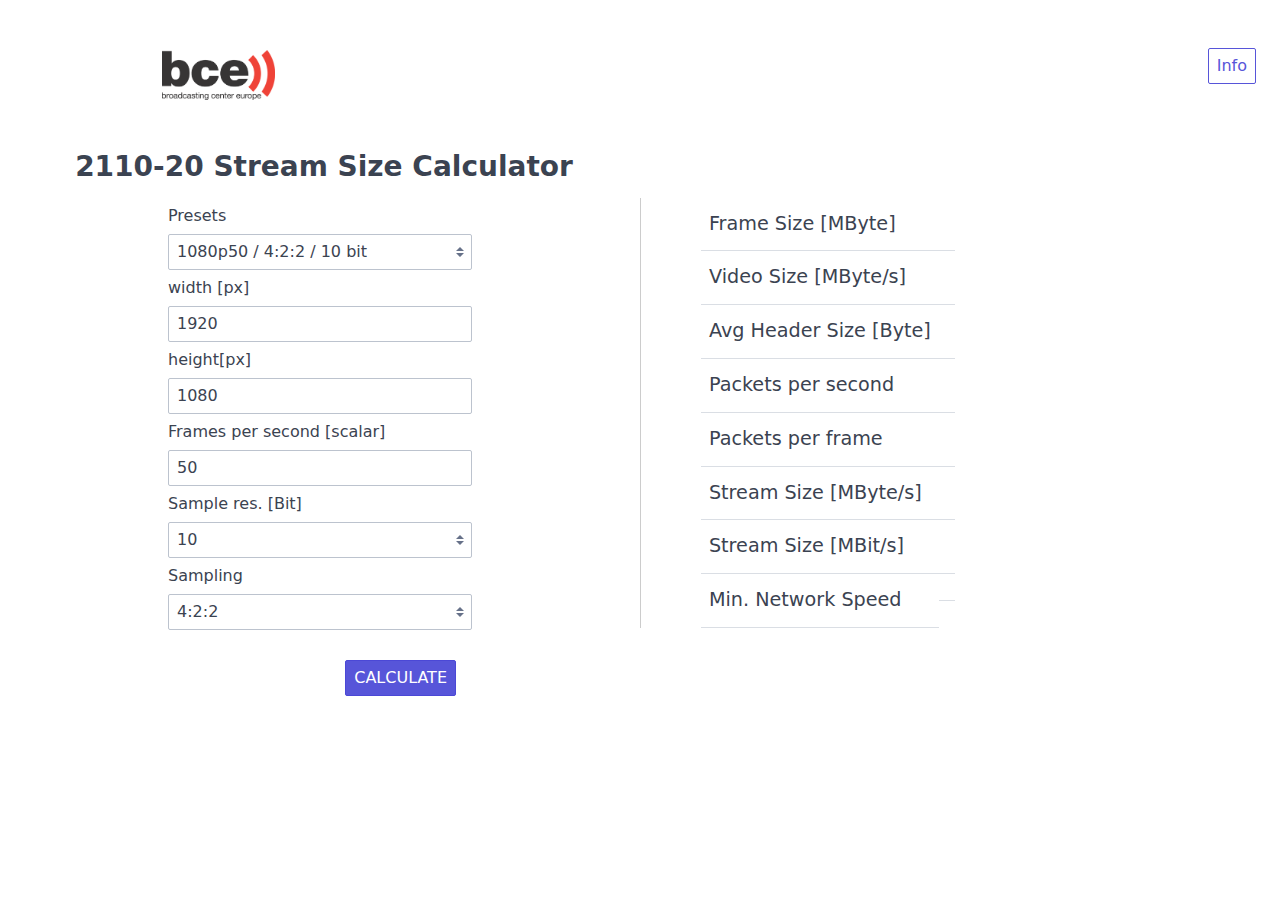
<file: index.html>
<!DOCTYPE html>
<html>
  <head>
	<meta charset="UTF-8">
	<title>2110 Stream Calculator</title>
	<link rel="manifest" href="manifest.webmanifest">
	<link rel="icon" type="image/png" href="images/favicon.png" sizes="32x32">
	<link rel="stylesheet" href="frameworks/spectre.min.css">
	<link rel="stylesheet" href="frameworks/spectre-exp.min.css">
	<link rel="stylesheet" href="frameworks/spectre-icons.min.css">
	<link rel="stylesheet" href="stylesheets/main.css">
	<script src="frameworks/jquery-3.4.1.min.js"></script>
	<script src="js/const.js"></script>
	<script src="js/app.js"></script>
  </head>
  <body>
	
	<div class="container">
		<div class="columns">
		
			<div class="column columns col-12">
				
				<!-- LOGO -->
				<div class="column col-6">
					<div class="logo col-mx-auto col-6 col-md-10 column"></div>
				</div>
				
				<!-- INFO LINK -->
				<div id="info-container" class="column col-ml-auto col-6" style="width:auto; height:100%">
					<a class="btn " href="./info.html" style="margin-top:100%"> Info </a>
				</div>
			
			</div>
			
			<!-- HEADING -->
			<div class="column col-12">
				<h3 class="col-6 col-md-10 column heading" style="text-align:center">2110-20 Stream Size Calculator</h3> 
			</div>
			
			<!-- INPUT CONTAINER -->
			<div class="col-mx-auto col-6 col-md-12 column inputContainer">
				<div class="columns">
					<div class="col-mx-auto column col-6 col-md-10">
						<div class="form-group">	
							<label class="form-label" for="presets">Presets</label>
							<select id="preset" class="form-select col-12">
							  <option>2160p50 / 4:4:4 / 12 bit</option>
							  <option>2160p60 / 4:2:2 / 10 bit</option>
							  <option>2160p25 / 4:2:2 / 10 bit</option>
							  <option>1080p60 / 4:2:2 / 10 bit</option>
							  <option selected="selected">1080p50 / 4:2:2 / 10 bit</option>
							  <option>1080p25 / 4:2:2 / 10 bit</option>
							  <option>720p50 / 4:2:2 / 10 bit</option>
							  <option>PAL</option>
							  <option>NTSC</option>
							</select>
						</div>
					</div>	
				</div>
				
				<div class="columns">
					<div class="col-mx-auto column col-6 col-md-10">
						<div class="form-group">	
							<label class="form-label" for="frame_width">width [px]</label>
							<input class="column col-12 form-input" step="any" type="text" id="frame_width" placeholder="width">
						</div>
					</div>
				</div>	
				<div class="columns">
					<div class="col-mx-auto column col-6 col-md-10">
						<div class="form-group">	
							<label class="form-label" for="frame_height">height[px] </label>
							<input class="column col-12 form-input" step="any" type="text" id="frame_height" placeholder="height">
						</div>
					</div>	
				</div>
				<div class="columns">
					<div class="col-mx-auto column col-6 col-md-10">
						<div class="form-group">	
							<label class="form-label" for="frames_p_s">Frames per second [scalar] </label>
							<input class="column col-12 form-input" step="any" type="text" id="frames_p_s" placeholder="fps">
						</div>
					</div>	
				</div>
				<div class="columns">
					<div class="col-mx-auto column col-6 col-md-10">
						<div class="form-group">	
							<label class="form-label" for="sample_res">Sample res. [Bit]</label>
							<select id="sample_res"class="form-select col-12">
							  <option>8</option>
							  <option>10</option>
							  <option>12</option>
							</select>
						</div>
					</div>	
				</div>
				<div class="columns">
					<div class="col-mx-auto column col-6 col-md-10">
						<div class="form-group">	
							<label class="form-label" for="sample_res">Sampling</label>
							<select id="sampling" class="form-select col-12">
							  <option>4:4:4</option>
							  <option>4:2:2</option>
							  <option>4:2:0</option>
							</select>
						</div>
					</div>	
				</div>
				<div class="columns" style="margin-top: 30px">
					<div class="col-mx-auto column col-6 col-md-10">
						<div class="column columns col-12">
							<div class="column"></div>
							<button id="calc_btn"class="column col-auto btn btn-primary">CALCULATE</button>
						</div>
						
					</div>	
				</div>	
			</div>
			
			<!-- RESULT TABLE -->
			<div class="col-mx-auto col-6 col-md-12 column columns resultContainer">
				<table class="table columns col-mx-auto col-10">
				  <tbody class="">
					<tr class="">
					  <td>Frame Size [MByte]</td>
					  <td class="text-primary result"><span id="frame_size"></span></td>
					</tr>
					<tr class="">
					  <td>Video Size [MByte/s]</td>
					  <td class="text-primary result"><span id="video_size"></span></td>
					</tr>
					<tr class="">
					  <td>Avg Header Size [Byte]</td>
					  <td class="text-primary result"><span id="header_size"></span></td>
					</tr>
					<tr class="">
					  <td>Packets per second</td>
					  <td class="text-primary result"><span id="pps"></span></td>
					</tr>
					<tr class="">
					  <td>Packets per frame</td>
					  <td class="text-primary result"><span id="ppf"></span></td>
					</tr>
					<tr class="">
					  <td>Stream Size [MByte/s]</td>
					  <td class="text-primary result"><span id="stream_size"></span></td>
					</tr>
					<tr class="">
					  <td>Stream Size [MBit/s]</td>
					  <td class="text-primary result"><span id="gbit_req"></span></td>
					</tr>
					<tr class="">
					  <td>Min. Network Speed</td>
					  <td class="text-primary popover popover-top" style="width: 100%; text-align: end;">
						<span id="min_network_speed" class="result btn badge is-hidden" data-badge="1" style="font-weight:bold"></span>
						<div id="popover_container" class="popover-container">
						  <div class="card" style="text-align:center">
						  <div class="card-body">
							<table class="table columns col-mx-auto col-10 text-dark">
							  <tbody class="text-success">
								
								<tr id="400GBit" class="">
								  <td class="">400GBit</td>
								  <td class="result"><span >0</span></td>
								</tr>
								<tr id="200GBit" class="">
								  <td class="">200GBit</td>
								  <td class="result"><span >0</span></td>
								</tr>
								<tr id="100GBit" class="">
								  <td class="">100GBit</td>
								  <td class="result"><span >0</span></td>
								</tr>
								<tr id="50GBit" class="">
								  <td class="">50GBit</td>
								  <td class="result"><span >0 </span></td>
								</tr>
								<tr id="40GBit" class="">
								  <td class="">40GBit</td>
								  <td class="result"><span >0 </span></td>
								</tr>
								<tr id="25GBit" class="">
								  <td class="">25GBit</td>
								  <td class="result"><span >0 </span></td>
								</tr>
								<tr id="10GBit" class="">
								  <td class="">10GBit</td>
								  <td class=" result"><span >0 </span></td>
								</tr>
								<tr id="1GBit" class="">
								  <td class="">1GBit</td>
								  <td class=" result"><span >0 </span></td>
								</tr>
								<tr id="100MBit" class="">
								  <td class="">100MBit</td>
								  <td class="result"><span >0 </span></td>
								</tr>
							  
							  </tbody>
							</table>
						  </div>
						  </div>
						</div>
					  </td>
					</tr>
				  </tbody>
				</table>
			</div>
			
			


		</div>
	</div>
  </body>
</html>
</file>
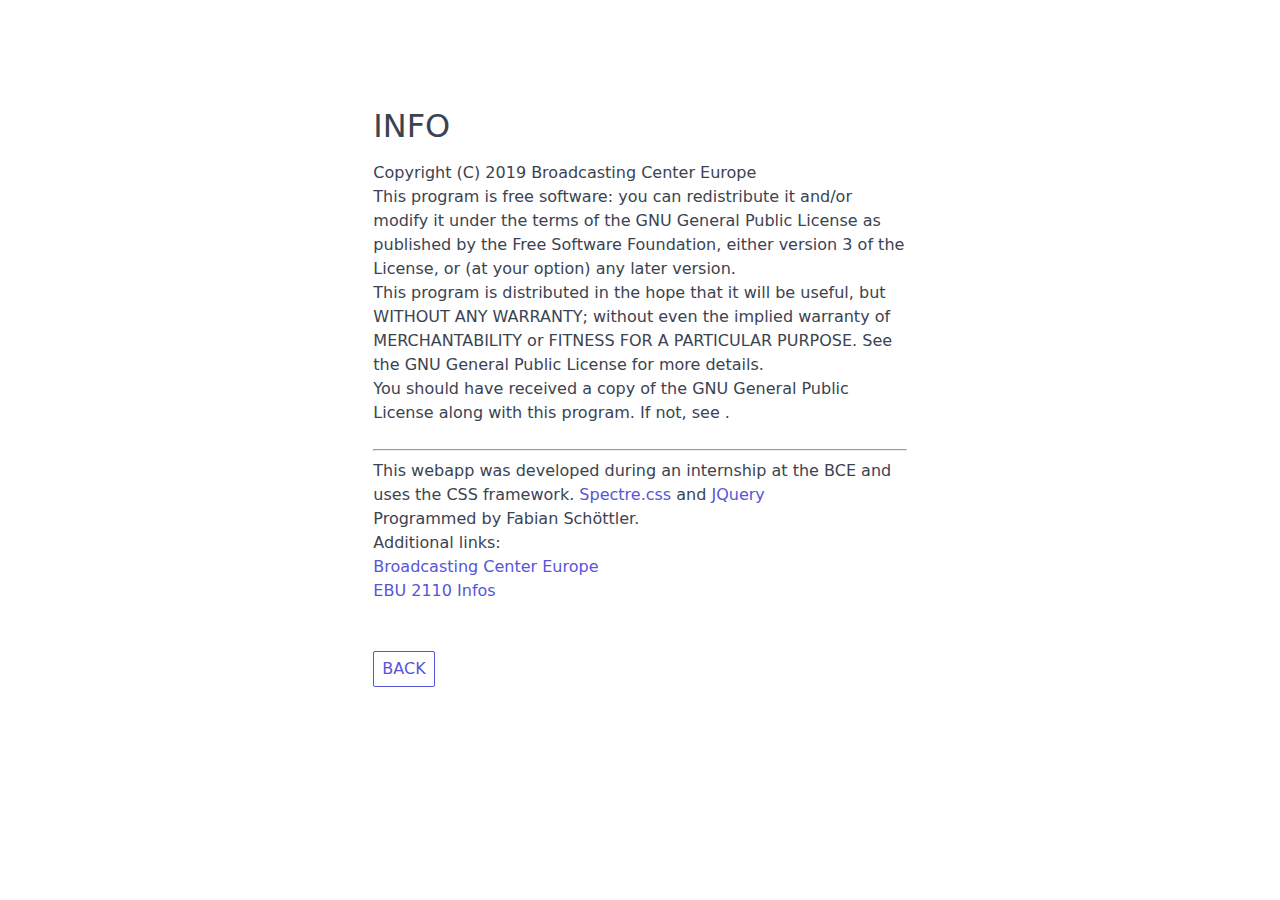
<file: info.html>
<!DOCTYPE html>
<html>
  <head>
	<title>2110 Stream Calculator</title>
	<link rel="manifest" href="manifest.webmanifest">
	<link rel="stylesheet" href="frameworks/spectre.min.css">
	<link rel="stylesheet" href="frameworks/spectre-exp.min.css">
	<link rel="stylesheet" href="frameworks/spectre-icons.min.css">
	<link rel="stylesheet" href="stylesheets/main.css">
  </head>
  <body>
  
  <div class="container">
	<div class="columns">
		<div id="heading" class="col-5 col-md-10 col-mx-auto">
			<h2 style=" margin-top: 20%"> INFO </h2>
			<p>
				Copyright (C) 2019 Broadcasting Center Europe
				<br>
				This program is free software: you can redistribute it and/or modify
				it under the terms of the GNU General Public License as published by
				the Free Software Foundation, either version 3 of the License, or
				(at your option) any later version.
				<br>
				This program is distributed in the hope that it will be useful,
				but WITHOUT ANY WARRANTY; without even the implied warranty of
				MERCHANTABILITY or FITNESS FOR A PARTICULAR PURPOSE.  See the
				GNU General Public License for more details.
				<br>
				You should have received a copy of the GNU General Public License
				along with this program.  If not, see <http://www.gnu.org/licenses/>.
				<br>
				<hr/>
				This webapp was developed during an internship at the BCE and uses the CSS framework.
				<a href="https://picturepan2.github.io/spectre/">Spectre.css</a> 
				and <a href="https://jquery.com/">JQuery</a>
				<br>
				Programmed by Fabian Schöttler.
				<br>
				Additional links: 
				<br>				
				<a href="https://www.bce.lu/">Broadcasting Center Europe</a>
				<br>
				<a href="https://tech.ebu.ch/list">EBU 2110 Infos</a>
				<br><br>
			
			</p>
			<a class="btn" href="./index.html">BACK</a>
		</div>
	</div>
	
  </div>
  </body>
</html>
</file>
<file: stylesheets/main.css>
.logo{
	background-image: url(../images/BCE_logo.png);
	background-position: left;
	height: 50px;
	background-repeat: no-repeat;
	background-size: contain;
	margin-top: 50px;
	margin-bottom: 50px;
}


.heading{
	font-weight:bold;
}

.inputContainer{
	margin-bottom: 10%;
}


.resultContainer{
	border-left: 1px solid rgba(0,0,0,0.2);
	height:100%;
}

.result{
	font-weight:bold;
	text-align:right;
}

table{
	font-size: larger;
}

.speed_list{
	margin-top: 1em;
}

.card{
	font-size: small;
}

#popover_container{
	width: 150px;
}

.is-hidden{
	display:none;
}
</file>
